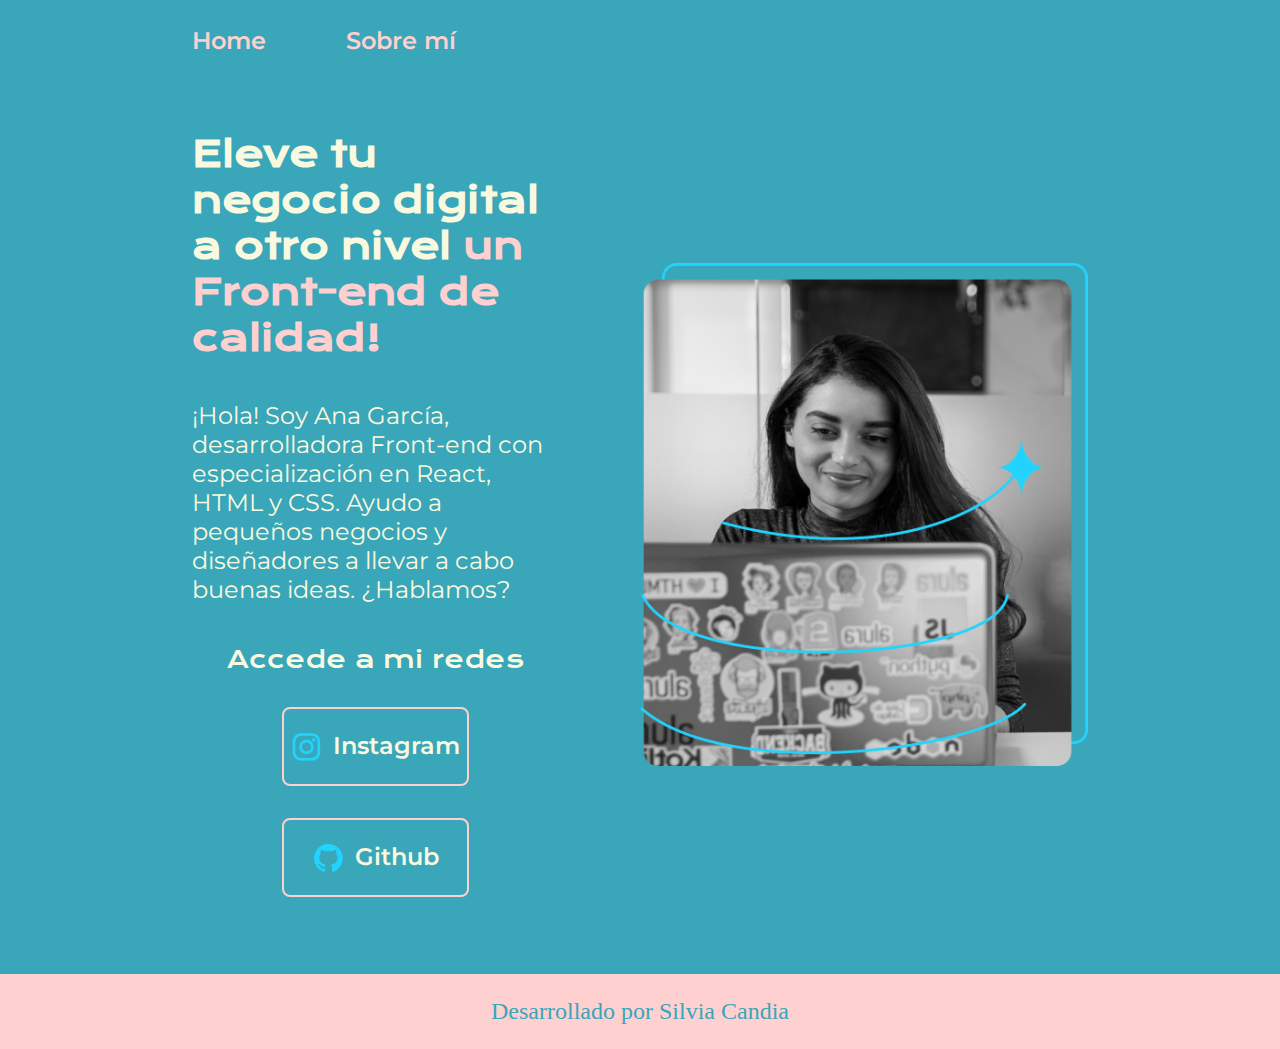
<file: index.html>
<!DOCTYPE html>
<html lang="en">
<head>
    <meta charset="UTF-8">
    <meta name="viewport" content="width=device-width, initial-scale=1.0">
    <title>Portafolio</title>
    <link rel="stylesheet" href="./Estilos/estilos.css">
</head>
<body>
    <header class="header">
        <nav class="header__menu">
            <a class="header__menu__link" href="index.html">Home</a>
            <a class="header__menu__link" href="about.html">Sobre mí</a>
        </nav>
    </header>
    <main class="presentacion">
        <section class="presentacion_contenido">
            <h1 class="presentacion_contenido_titulo">Eleve tu negocio digital a otro nivel <strong class="titulo-destaque">un Front-end de calidad!</strong></h1>
    
            <p class="presentacion_contenido_texto">¡Hola! Soy Ana García, desarrolladora Front-end con especialización en React, HTML y CSS. Ayudo a pequeños negocios y diseñadores a llevar a cabo buenas ideas. ¿Hablamos?</p>

            <div class="presentacion_enlaces">
                <h2 class="presentacion_enlaces_subtitulo">Accede a mi redes</h2>
                <a class="presentacion_enlaces_link "href="https://www.instagram.com/"><img src="./assets/instagram.png">Instagram</a>
                <a class="presentacion_enlaces_link" href="https://github.com/"><img src="./assets/github.png">Github</a>
            </div>
       </section>

        <img class="presentacion__img" src="./assets/Imagem.png" alt="Foto de Ana García">
    </main>
    <footer class="footer">
        <p>Desarrollado por Silvia Candia</p>
    </footer>
</body>
</html>
</file>
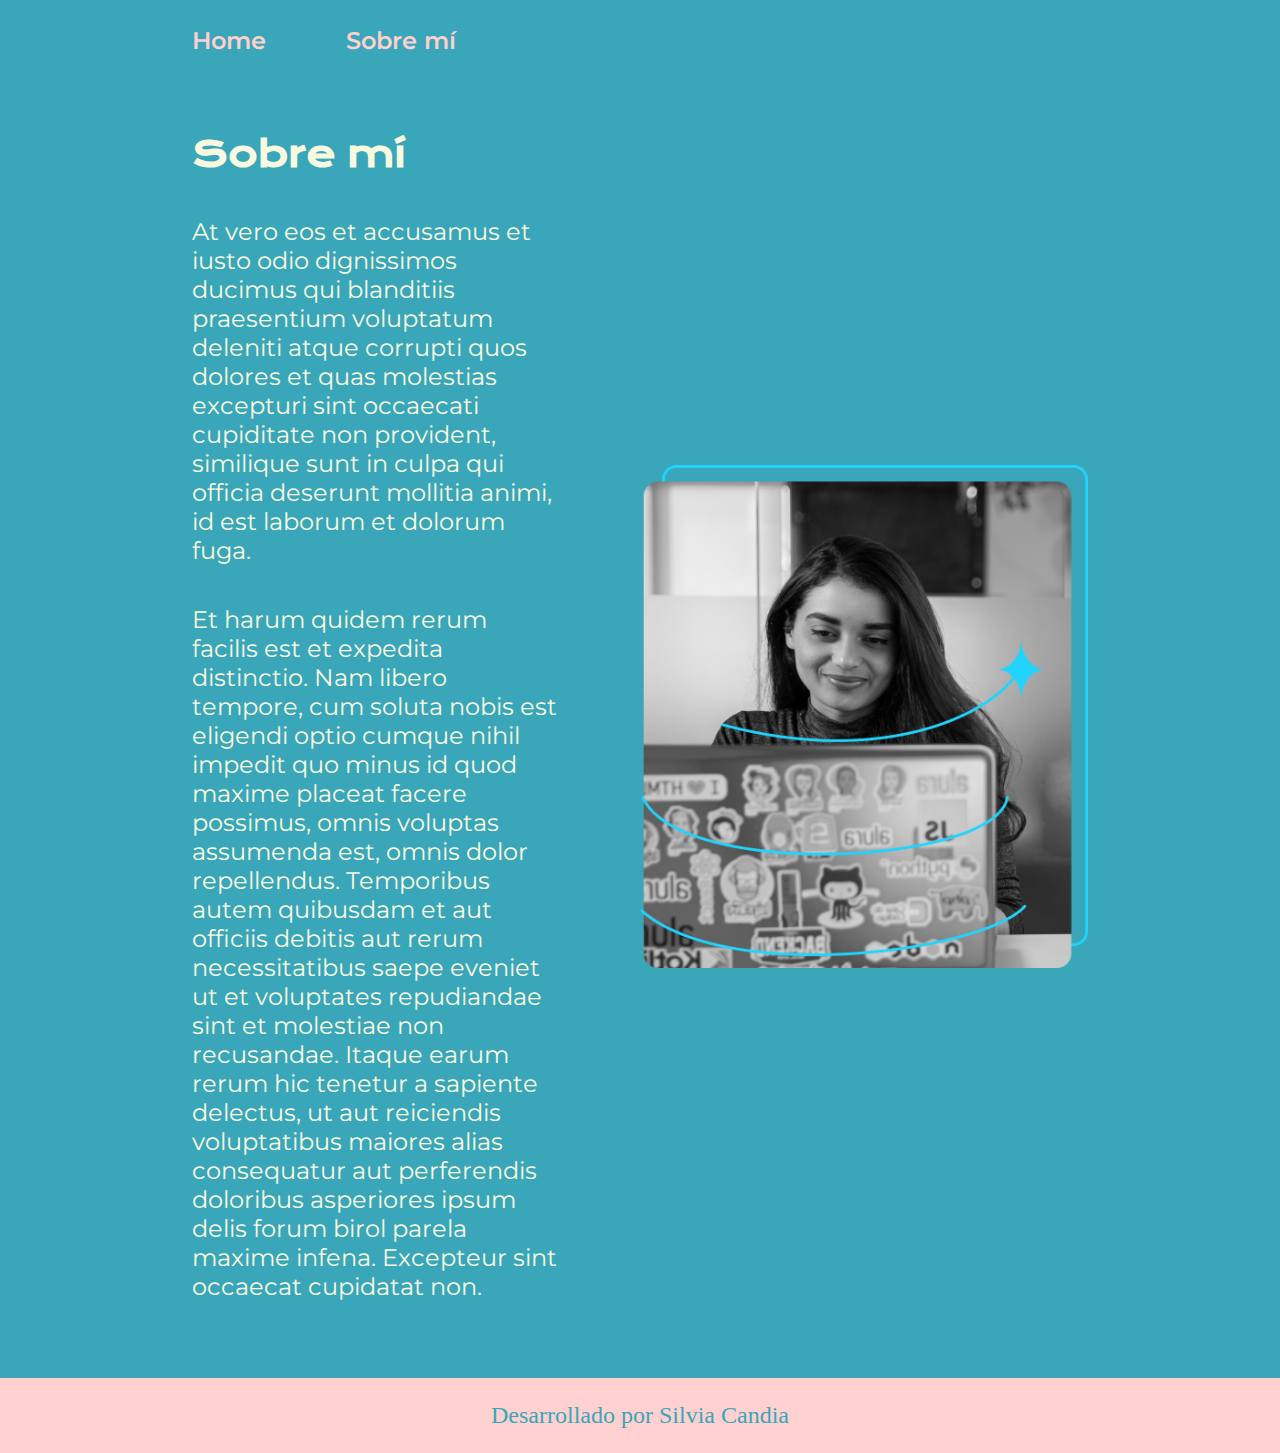
<file: about.html>
<!DOCTYPE html>
<html lang="en">
<head>
    <meta charset="UTF-8">
    <meta name="viewport" content="width=device-width, initial-scale=1.0">
    <title>Sobre mí</title>
    <link rel="stylesheet" href="./Estilos/estilos.css">
</head>
<body>
    <header class="header">
        <nav class="header__menu">
            <a class="header__menu__link" href="index.html">Home</a>
            <a class="header__menu__link" href="about.html">Sobre mí</a>
        </nav>
    </header>
    <main class="presentacion">
        <section class="presentacion_contenido">
            <h1 class="presentacion_contenido_titulo">Sobre mí</h1>
            <p class="presentacion_contenido_texto">At vero eos et accusamus et iusto odio dignissimos ducimus qui blanditiis praesentium voluptatum deleniti atque corrupti quos dolores et quas molestias excepturi sint occaecati cupiditate non provident, similique sunt in culpa qui officia deserunt mollitia animi, id est laborum et dolorum fuga.</p>
            <p class="presentacion_contenido_texto">Et harum quidem rerum facilis est et expedita distinctio. Nam libero tempore, cum soluta nobis est eligendi optio cumque nihil impedit quo minus id quod maxime placeat facere possimus, omnis voluptas assumenda est, omnis dolor repellendus. Temporibus autem quibusdam et aut officiis debitis aut rerum necessitatibus saepe eveniet ut et voluptates repudiandae sint et molestiae non recusandae. Itaque earum rerum hic tenetur a sapiente delectus, ut aut reiciendis voluptatibus maiores alias consequatur aut perferendis doloribus asperiores ipsum delis forum birol parela maxime infena. Excepteur sint occaecat cupidatat non.</p>
            
        </section>
        <img class="presentacion__img" src="./assets/Imagem.png" alt="Foto de Ana García">
    </main>
    <footer class="footer">
        <p>Desarrollado por Silvia Candia</p>
    </footer>

</body>
</html>
</file>
<file: Estilos/estilos.css>
@import url('https://fonts.googleapis.com/css2?family=Krona+One&family=Montserrat:ital,wght@0,100..900;1,100..900&display=swap');

:root{
    --color-primario:#3AA6B9;
    --color-secundario: #F9F9E0;
    --color-terciario: #FFD0D0 ;
    --color-hover: #FF9EAA; 

    --fuente-monserrat: "Montserrat", sans-serif;
    --fuente-krona: "Krona One", sans-serif;
}

*{
    padding: 0;
    margin: 0;
}

body{
    box-sizing: border-box;
    background-color: var(--color-primario);
    color: var(--color-secundario);
}

.header{
    padding: 2% 0% 0% 15%;
}

.header__menu{
    display: flex;
    gap: 80px;

}

.header__menu__link{
    font-size: 1.5rem;
    font-weight: 600;
    font-family: var(--fuente-monserrat);
    color: var(--color-terciario);
    text-decoration: none;
}

.header__menu__link:hover{
    color: var(--color-secundario);
}

.presentacion__img{
    width: 50%;
}

.presentacion{
    padding: 6% 15%;
    display: flex;
    align-items: center;
    justify-content: space-between;
    gap: 82px;
}

.presentacion_contenido{
    width: 50%;
    display: flex;
    flex-direction: column;
    gap: 40px;
}

.presentacion_contenido_titulo{
    font-size: 2.25rem;
    font-family: var(--fuente-krona);
}

.titulo-destaque{
    color: var(--color-terciario);
}

.presentacion_contenido_texto{
    font-size: 1.5rem;
    font-family: var(--fuente-monserrat);
}

.presentacion_enlaces{
    display: flex;
    justify-content: space-between;
    flex-direction: column;
    align-items: center;
    gap: 32px;
}

.presentacion_enlaces_subtitulo{
    font-family:var(--fuente-krona);
    font-size: 1.5rem;
    font-weight: 400;
}

.presentacion_enlaces_link{
    width: 50%;
    text-align: center;
    padding: 21.5px 0px;
    border-radius: 8px;
    font-family: var(--fuente-monserrat);
    font-size: 1.5rem;
    font-weight: 600;
    text-decoration: none;
    color:var(--color-secundario);
    border: 2px solid var(--color-terciario);
    display: flex;
    justify-content: center;
    gap: 10px;
}

.presentacion_enlaces_link:hover{
    background-color:var(--color-hover);
}

.footer{
    background-color: var(--color-terciario);
    padding: 1.5rem;
    color: var(--color-primario);
    text-align: center;
    font-family:var(--color-terciario);
    font-size: 1.5rem;
    font-weight: 400;
}

@media (max-width: 1200px) {

    .header{
        padding: 10% ;
    }

    .header__menu{
        justify-content: center;
    }

    .presentacion{
        flex-direction: column-reverse;
    }

    .presentacion_contenido{
        width: auto;
    }

}
</file>
